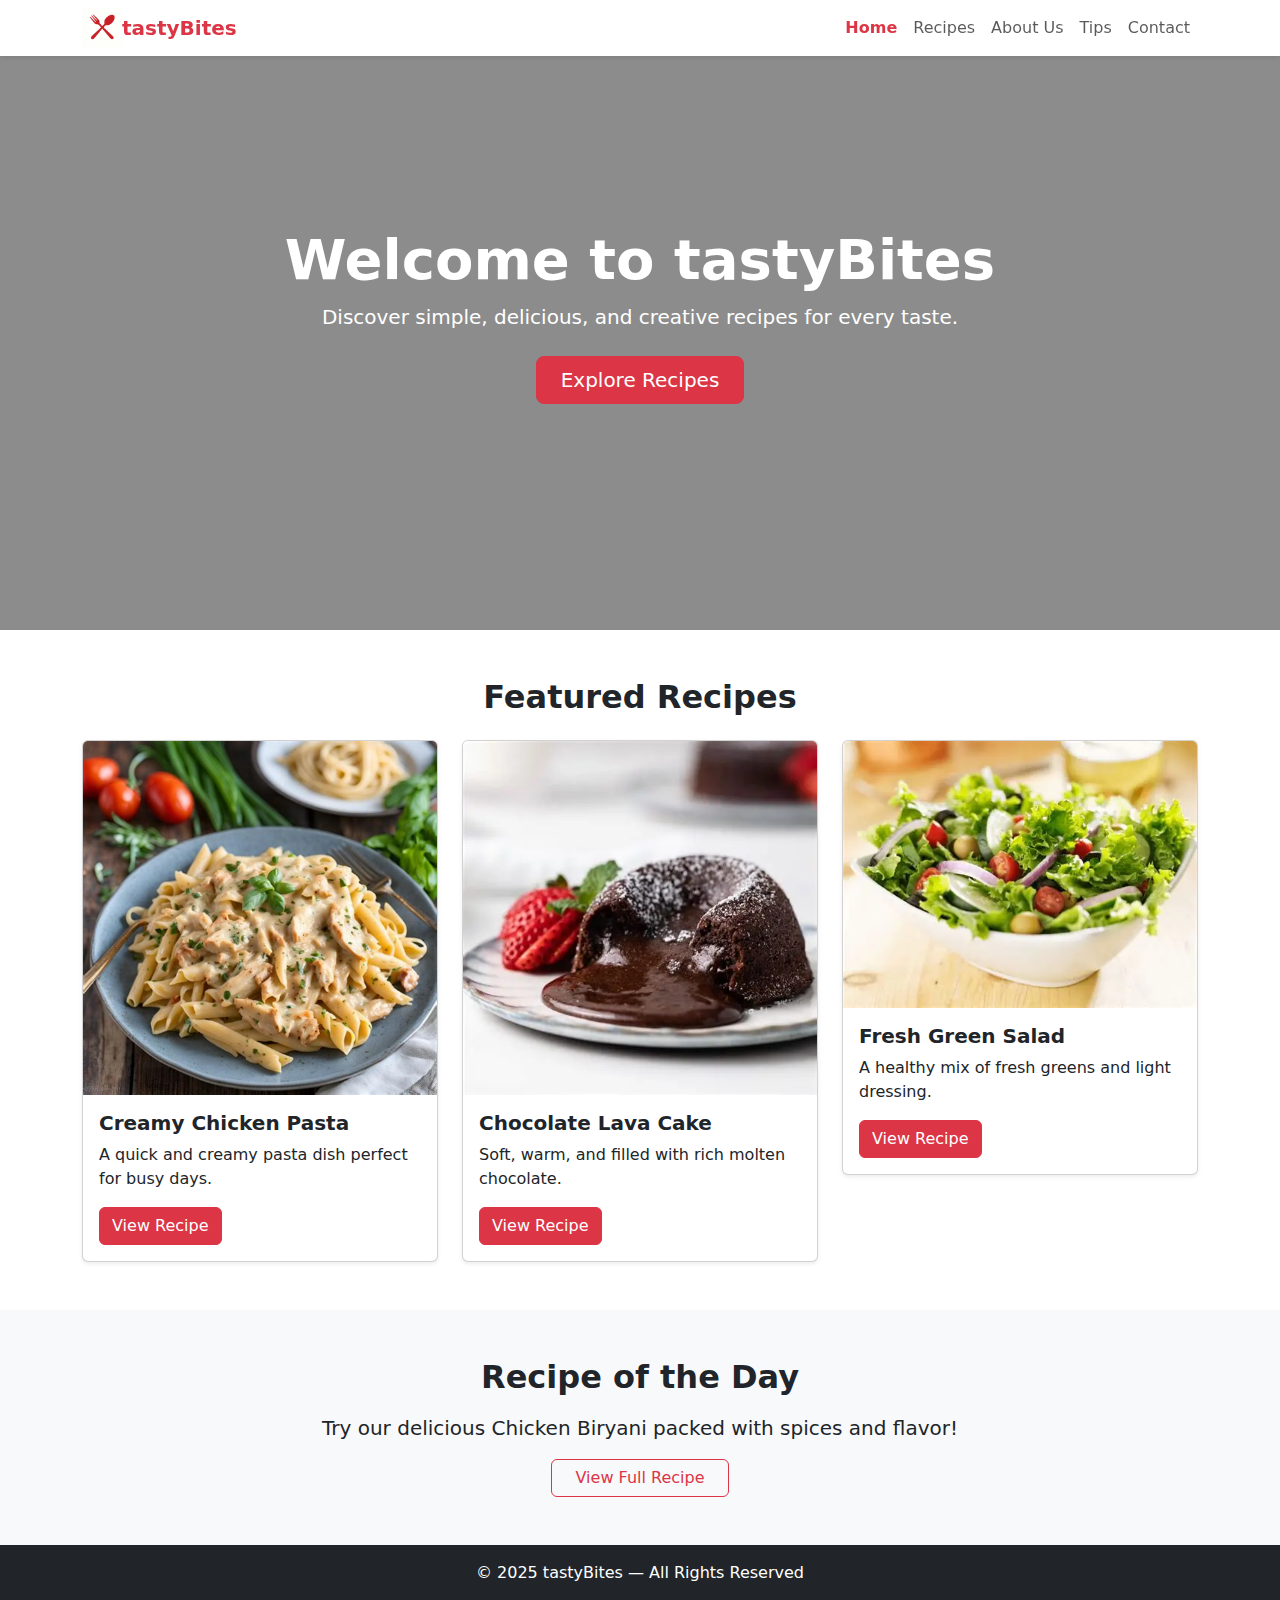
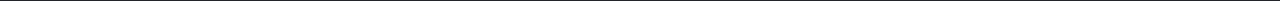
<file: TastyBites/index.html>
<!DOCTYPE html>
<html lang="en">
<head>
    <meta charset="UTF-8">
    <meta name="viewport" content="width=device-width, initial-scale=1.0">
    <title>tastyBites | Home</title>
    <link rel="icon" type="image/png" href="./assets/image/logo.png"/>

    <!-- Bootstrap CSS -->
    <link 
      href="https://cdn.jsdelivr.net/npm/bootstrap@5.3.2/dist/css/bootstrap.min.css" 
      rel="stylesheet">
       <link rel="stylesheet" href="./assets/css/style.css">

  
</head>
<body>

    <!-- Navbar -->
    <nav class="navbar navbar-expand-lg bg-white shadow-sm fixed-top">
        <div class="container">
             <a href="index.html" class="logo">
            <img src="./assets/image/logo.png" alt="Logo">
            <a class="navbar-brand fw-bold text-danger" href="#">tastyBites</a>
            <button class="navbar-toggler" type="button" data-bs-toggle="collapse" 
                data-bs-target="#navbarNav">
                <span class="navbar-toggler-icon"></span>
            </button>

            <div class="collapse navbar-collapse" id="navbarNav">
                <ul class="navbar-nav ms-auto">
                    <li class="nav-item"><a class="nav-link active fw-semibold text-danger" href="#">Home</a></li>
                    <li class="nav-item"><a class="nav-link" href="recipes.html">Recipes</a></li>
                    <li class="nav-item"><a class="nav-link" href="about.html">About Us</a></li>
                    <li class="nav-item"><a class="nav-link" href="tips.html">Tips</a></li>
                    <li class="nav-item"><a class="nav-link" href="contact.html">Contact</a></li>
                </ul>
            </div>
        </div>
    </nav>


    <!-- Hero Section -->
    <section class="hero">
        <div class="hero-content">
            <h1 class="display-4 fw-bold">Welcome to tastyBites</h1>
            <p class="lead mb-4">Discover simple, delicious, and creative recipes for every taste.</p>
            <a href="recipes.html" class="btn btn-danger btn-lg px-4">Explore Recipes</a>
        </div>
    </section>


    <!-- Featured Recipes Section -->
    <div class="container my-5">
        <h2 class="fw-bold mb-4 text-center">Featured Recipes</h2>

        <div class="row g-4">

            <!-- Card 1 -->
            <div class="col-md-4">
                <div class="card shadow-sm">
                    <img src="./assets/image/OIP.webp" 
                         class="card-img-top" alt="Pasta">
                    <div class="card-body">
                        <h5 class="card-title fw-bold">Creamy Chicken Pasta</h5>
                        <p class="card-text">A quick and creamy pasta dish perfect for busy days.</p>
                        <button class="btn btn-danger" onclick="showComingSoon()">View Recipe</button>
                    </div>
                </div>
            </div>

            <!-- Card 2 -->
            <div class="col-md-4">
                <div class="card shadow-sm">
                    <img src="./assets/image/ChocoLava"
                         class="card-img-top" alt="Chocolate Cake">
                    <div class="card-body">
                        <h5 class="card-title fw-bold">Chocolate Lava Cake</h5>
                        <p class="card-text">Soft, warm, and filled with rich molten chocolate.</p>
                        <button class="btn btn-danger" onclick="showComingSoon()">View Recipe</button>
                    </div>
                </div>
            </div>

            <!-- Card 3 -->
            <div class="col-md-4">
                <div class="card shadow-sm">
                    <img src="./assets/image/salad.webp"
                         class="card-img-top" alt="Salad">
                    <div class="card-body">
                        <h5 class="card-title fw-bold">Fresh Green Salad</h5>
                        <p class="card-text">A healthy mix of fresh greens and light dressing.</p>
                        <button class="btn btn-danger" onclick="showComingSoon()">View Recipe</button>
                    </div>
                </div>
            </div>

        </div>
    </div>


    <!-- Recipe of the Day -->
    <section class="bg-light py-5">
        <div class="container text-center">
            <h2 class="fw-bold mb-3">Recipe of the Day</h2>
            <p class="lead">Try our delicious Chicken Biryani packed with spices and flavor!</p>
            <button class="btn btn-outline-danger px-4" onclick="showComingSoon()">View Full Recipe</button>
        </div>
    </section>

    <!-- Coming Soon Modal -->
    <div id="comingSoonModal" class="coming-soon-modal">
        <div class="modal-content-box">
            <span class="close-modal" onclick="closeComingSoon()">&times;</span>
            <div class="coming-icon">⏳</div>
            <h2>Coming Soon!</h2>
            <p>This recipe is being prepared with love</p>
            <p style="font-size: 1rem; margin-top: 15px; opacity: 0.85;">Stay tuned for delicious updates!</p>
            <button class="modal-btn" onclick="closeComingSoon()">Got It!</button>
        </div>
    </div>

    <!-- Footer -->
    <footer class="bg-dark text-white py-3 text-center">
        <p class="mb-0">© 2025 tastyBites — All Rights Reserved</p>
    </footer>


    <!-- Bootstrap JS -->
    <script 
      src="https://cdn.jsdelivr.net/npm/bootstrap@5.3.2/dist/js/bootstrap.bundle.min.js">
    </script>

    <script>
        function showComingSoon() {
            document.getElementById('comingSoonModal').style.display = 'block';
        }
        
        function closeComingSoon() {
            document.getElementById('comingSoonModal').style.display = 'none';
        }

        // Close modal when clicking outside the box
        window.onclick = function(event) {
            const modal = document.getElementById('comingSoonModal');
            if (event.target == modal) {
                modal.style.display = 'none';
            }
        }
    </script>

</body>
</html>
</file>
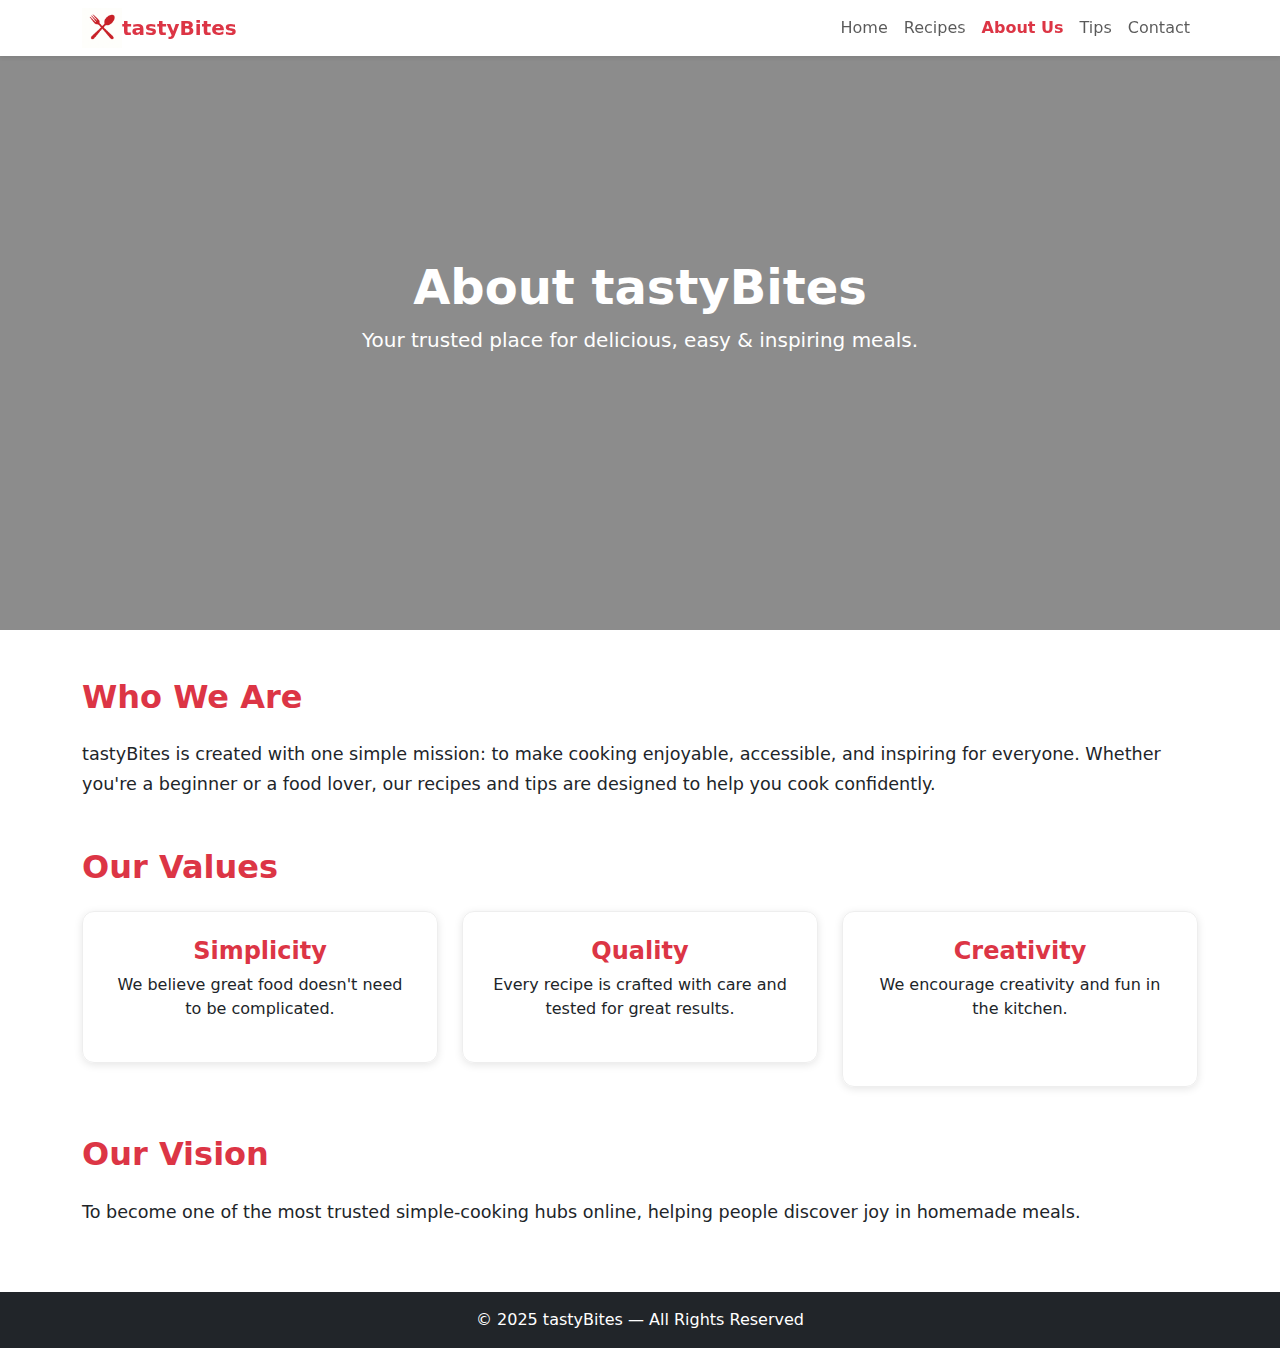
<file: TastyBites/about.html>
<!DOCTYPE html>
<html lang="en">
<head>
    <meta charset="UTF-8">
    <meta name="viewport" content="width=device-width, initial-scale=1.0">
    <title>About Us - tastyBites</title>
    <link rel="icon" type="image/png" href="./assets/image/logo.png"/>
    <link rel="stylesheet" href="./assets/css/style.css">
    <link href="https://cdn.jsdelivr.net/npm/bootstrap@5.3.2/dist/css/bootstrap.min.css" rel="stylesheet">
   
</head>
<body>

    <!-- Navbar -->
    <nav class="navbar navbar-expand-lg bg-white shadow-sm fixed-top">
        <div class="container">
            <a href="index.html" class="logo">
            <img src="./assets/image/logo.png" alt="Logo">
            <a class="navbar-brand fw-bold text-danger" href="index.html">tastyBites</a>
            <button class="navbar-toggler" type="button" data-bs-toggle="collapse" 
                data-bs-target="#navbarNav">
                <span class="navbar-toggler-icon"></span>
            </button>

            <div class="collapse navbar-collapse" id="navbarNav">
                <ul class="navbar-nav ms-auto">
                    <li class="nav-item"><a class="nav-link" href="index.html">Home</a></li>
                    <li class="nav-item"><a class="nav-link" href="recipes.html">Recipes</a></li>
                    <li class="nav-item"><a class="nav-link active fw-semibold text-danger">About Us</a></li>
                    <li class="nav-item"><a class="nav-link" href="tips.html">Tips</a></li>
                    <li class="nav-item"><a class="nav-link" href="contact.html">Contact</a></li>
                </ul>
            </div>
        </div>
    </nav>

    <!-- Hero Section -->
    <section class="hero">
        <div class="hero-content">
            <h1 class="display-5 fw-bold">About tastyBites</h1>
            <p class="lead">Your trusted place for delicious, easy & inspiring meals.</p>
        </div>
    </section>

 


    <!-- About Section -->
    <section class="py-5">
        <div class="container">
            <h2 class="section-title mb-4">Who We Are</h2>
            <p class="mb-4" style="font-size: 1.1rem; line-height:1.7;">
                tastyBites is created with one simple mission: to make cooking enjoyable, accessible, and inspiring for everyone.
                Whether you're a beginner or a food lover, our recipes and tips are designed to help you cook confidently.
            </p>

            <h2 class="section-title mb-4 mt-5">Our Values</h2>
            <div class="row g-4">
                <div class="col-md-4">
                    <div class="icon-box">
                        <h4 class="fw-bold">Simplicity</h4>
                        <p>We believe great food doesn't need to be complicated.</p>
                    </div>
                </div>
                <div class="col-md-4">
                    <div class="icon-box">
                        <h4 class="fw-bold">Quality</h4>
                        <p>Every recipe is crafted with care and tested for great results.</p>
                    </div>
                </div>
                <div class="col-md-4">
                    <div class="icon-box">
                        <h4 class="fw-bold">Creativity</h4>
                        <p>We encourage creativity and fun in the kitchen.</p>
                        <p></p>
                        <br>
                    </div>
                </div>
            </div>

            <h2 class="section-title mb-4 mt-5">Our Vision</h2>
            <p style="font-size: 1.1rem; line-height:1.7;">
                To become one of the most trusted simple-cooking hubs online, helping people discover joy in homemade meals.
            </p>
        </div>
    </section>

    <!-- Footer -->
    <footer class="bg-dark text-white py-3 text-center">
        <p class="mb-0">© 2025 tastyBites — All Rights Reserved</p>
    </footer>

    <script src="https://cdn.jsdelivr.net/npm/bootstrap@5.3.2/dist/js/bootstrap.bundle.min.js"></script>
</body>
</html>
</file>
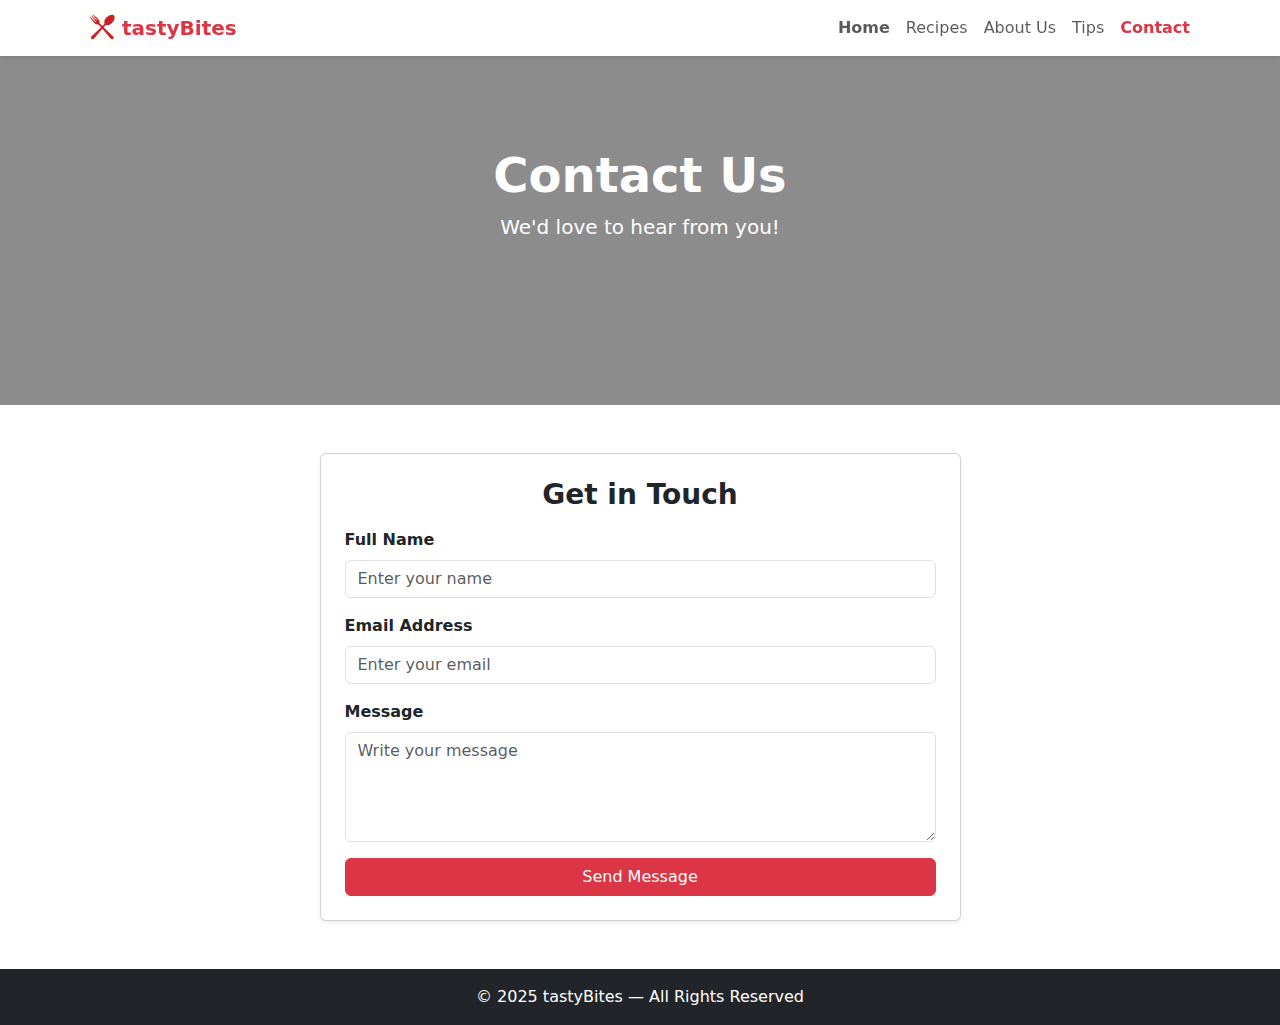
<file: TastyBites/contact.html>
<!DOCTYPE html>
<html lang="en">
<head>
    <meta charset="UTF-8">
    <meta name="viewport" content="width=device-width, initial-scale=1.0">
    <title>tastyBites | Contact</title>
    <link rel="icon" type="image/png" href="./assets/image/logo.png"/>


    <!-- Bootstrap CSS -->
    <link 
      href="https://cdn.jsdelivr.net/npm/bootstrap@5.3.2/dist/css/bootstrap.min.css" 
      rel="stylesheet">
       <link rel="stylesheet" href="./assets/css/style.css">

   
</head>
<body>

    <!-- Navbar-->
    <nav class="navbar navbar-expand-lg bg-white shadow-sm fixed-top">
        <div class="container">
            <a href="index.html" class="logo">
            <img src="./assets/image/logo.png" alt="Logo">
            <a class="navbar-brand fw-bold text-danger" href="index.html">tastyBites</a>
            <button class="navbar-toggler" type="button" data-bs-toggle="collapse" 
                data-bs-target="#navbarNav">
                <span class="navbar-toggler-icon"></span>
            </button>

            <div class="collapse navbar-collapse" id="navbarNav">
                <ul class="navbar-nav ms-auto">
                    <li class="nav-item"><a class="nav-link fw-semibold" href="index.html">Home</a></li>
                    <li class="nav-item"><a class="nav-link" href="recipes.html">Recipes</a></li>
                    <li class="nav-item"><a class="nav-link" href="about.html">About Us</a></li>
                    <li class="nav-item"><a class="nav-link" href="tips.html">Tips</a></li>
                    <li class="nav-item"><a class="nav-link active text-danger fw-bold" href="#">Contact</a></li>
                </ul>
            </div>
        </div>
    </nav>


    <!-- Header -->
    <section class="contact-header">
        <div class="contact-content">
            <h1 class="display-5 fw-bold">Contact Us</h1>
            <p class="lead">We'd love to hear from you!</p>
        </div>
    </section>


    <!-- Contact Form -->
    <div class="container my-5">
        <div class="row justify-content-center">
            <div class="col-md-7">
                <div class="card shadow-sm">
                    <div class="card-body p-4">

                        <h3 class="fw-bold mb-3 text-center">Get in Touch</h3>

                        <form>
                            <div class="mb-3">
                                <label class="form-label fw-semibold">Full Name</label>
                                <input type="text" class="form-control" placeholder="Enter your name">
                            </div>

                            <div class="mb-3">
                                <label class="form-label fw-semibold">Email Address</label>
                                <input type="email" class="form-control" placeholder="Enter your email">
                            </div>

                            <div class="mb-3">
                                <label class="form-label fw-semibold">Message</label>
                                <textarea class="form-control" rows="4" placeholder="Write your message"></textarea>
                            </div>

                            <button class="btn btn-danger w-100">Send Message</button>
                        </form>

                    </div>
                </div>
            </div>
        </div>
    </div>


    <!-- Footer-->
    <footer class="bg-dark text-white py-3 text-center">
        <p class="mb-0">© 2025 tastyBites — All Rights Reserved</p>
    </footer>

    <!-- Bootstrap JS -->
    <script 
      src="https://cdn.jsdelivr.net/npm/bootstrap@5.3.2/dist/js/bootstrap.bundle.min.js">
    </script>
</body>
</html>
</file>
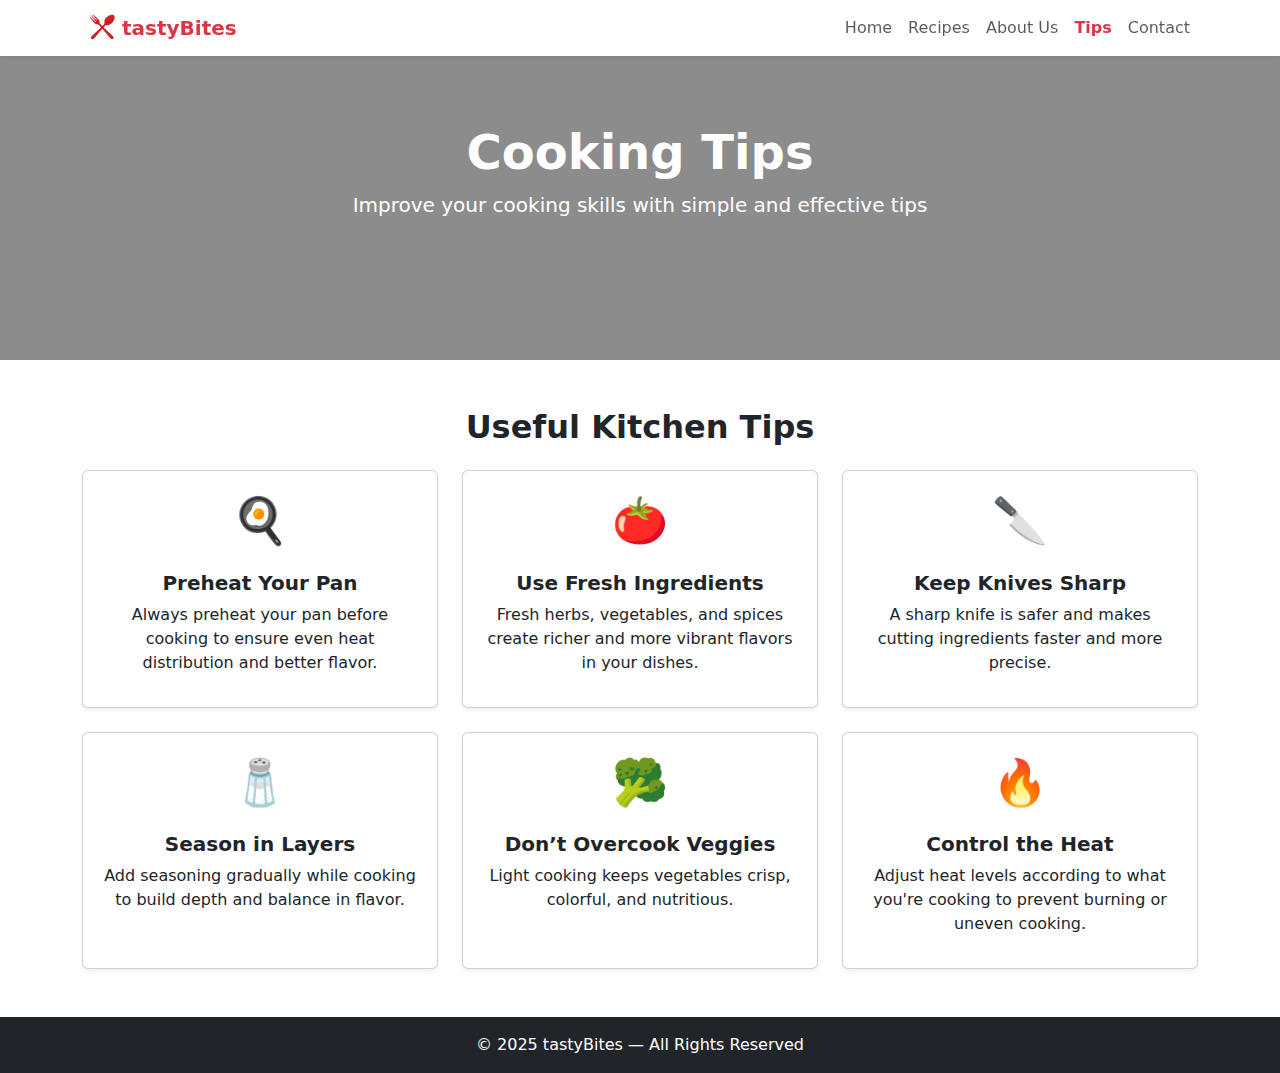
<file: TastyBites/tips.html>
<!DOCTYPE html>
<html lang="en">
<head>
    <meta charset="UTF-8">
    <meta name="viewport" content="width=device-width, initial-scale=1.0">
    <title>tastyBites | Tips</title>
    <link rel="icon" type="image/png" href="./assets/image/logo.png"/>

    <link 
      href="https://cdn.jsdelivr.net/npm/bootstrap@5.3.2/dist/css/bootstrap.min.css" 
      rel="stylesheet">

      <link rel="stylesheet" href="./assets/css/style.css">

</head>
<body>

    <!-- Navbar-->
    <nav class="navbar navbar-expand-lg bg-white shadow-sm fixed-top">
        <div class="container">
            <a href="index.html" class="logo">
            <img src="./assets/image/logo.png" alt="Logo">
            <a class="navbar-brand fw-bold text-danger" href="index.html">tastyBites</a>
            <button class="navbar-toggler" type="button" data-bs-toggle="collapse" 
                data-bs-target="#navbarNav">
                <span class="navbar-toggler-icon"></span>
            </button>

            <div class="collapse navbar-collapse" id="navbarNav">
                <ul class="navbar-nav ms-auto">
                    <li class="nav-item"><a class="nav-link" href="index.html">Home</a></li>
                    <li class="nav-item"><a class="nav-link" href="recipes.html">Recipes</a></li>
                    <li class="nav-item"><a class="nav-link" href="about.html">About Us</a></li>
                    <li class="nav-item"><a class="nav-link active fw-semibold text-danger" href="tips.html">Tips</a></li>
                    <li class="nav-item"><a class="nav-link" href="contact.html">Contact</a></li>
                </ul>
            </div>
        </div>
    </nav>


    <!-- Header -->
    <section class="tips-header">
        <div class="tips-header-content">
            <h1 class="fw-bold display-5">Cooking Tips</h1>
            <p class="lead">Improve your cooking skills with simple and effective tips</p>
        </div>
    </section>


    <!-- Tips Section -->
    <div class="container my-5">
        <h2 class="fw-bold text-center mb-4">Useful Kitchen Tips</h2>

        <div class="row g-4">

            <!-- Tip 1 -->
            <div class="col-md-4">
                <div class="card shadow-sm h-100 p-3">
                    <div class="text-center mb-3">
                        <span class="tip-icon">🍳</span>
                    </div>
                    <h5 class="fw-bold text-center">Preheat Your Pan</h5>
                    <p class="text-center">
                        Always preheat your pan before cooking to ensure even heat 
                        distribution and better flavor.
                    </p>
                </div>
            </div>

            <!-- Tip 2 -->
            <div class="col-md-4">
                <div class="card shadow-sm h-100 p-3">
                    <div class="text-center mb-3">
                        <span class="tip-icon">🍅</span>
                    </div>
                    <h5 class="fw-bold text-center">Use Fresh Ingredients</h5>
                    <p class="text-center">
                        Fresh herbs, vegetables, and spices create richer and more 
                        vibrant flavors in your dishes.
                    </p>
                </div>
            </div>

            <!-- Tip 3 -->
            <div class="col-md-4">
                <div class="card shadow-sm h-100 p-3">
                    <div class="text-center mb-3">
                        <span class="tip-icon">🔪</span>
                    </div>
                    <h5 class="fw-bold text-center">Keep Knives Sharp</h5>
                    <p class="text-center">
                        A sharp knife is safer and makes cutting ingredients faster and more precise.
                    </p>
                </div>
            </div>

            <!-- Tip 4 -->
            <div class="col-md-4">
                <div class="card shadow-sm h-100 p-3">
                    <div class="text-center mb-3">
                        <span class="tip-icon">🧂</span>
                    </div>
                    <h5 class="fw-bold text-center">Season in Layers</h5>
                    <p class="text-center">
                        Add seasoning gradually while cooking to build depth and balance in flavor.
                    </p>
                </div>
            </div>

            <!-- Tip 5 -->
            <div class="col-md-4">
                <div class="card shadow-sm h-100 p-3">
                    <div class="text-center mb-3">
                        <span class="tip-icon">🥦</span>
                    </div>
                    <h5 class="fw-bold text-center">Don’t Overcook Veggies</h5>
                    <p class="text-center">
                        Light cooking keeps vegetables crisp, colorful, and nutritious.
                    </p>
                </div>
            </div>

            <!-- Tip 6 -->
            <div class="col-md-4">
                <div class="card shadow-sm h-100 p-3">
                    <div class="text-center mb-3">
                        <span class="tip-icon">🔥</span>
                    </div>
                    <h5 class="fw-bold text-center">Control the Heat</h5>
                    <p class="text-center">
                        Adjust heat levels according to what you're cooking to prevent burning 
                        or uneven cooking.
                    </p>
                </div>
            </div>

        </div>
    </div>


    <!-- Footer -->
    <footer class="bg-dark text-white py-3 text-center">
        <p class="mb-0">© 2025 tastyBites — All Rights Reserved</p>
    </footer>


    <script 
      src="https://cdn.jsdelivr.net/npm/bootstrap@5.3.2/dist/js/bootstrap.bundle.min.js">
    </script>

</body>
</html>
</file>
<file: TastyBites/assets/css/style.css>
.navbar .container {
    display: flex;
    align-items: center;
    justify-content: space-between;
}

 /* Header Image */
        .contact-header {
            background: url('https://images.unsplash.com/photo-1504674900247-0877df9cc836') center/cover no-repeat;
            height: 45vh;
            display: flex;
            align-items: center;
            justify-content: center;
            text-align: center;
            color: white;
            position: relative;
        }
        .contact-header::after {
            content: "";
            position: absolute;
            top: 0; left: 0;
            width: 100%; height: 100%;
            background: rgba(0,0,0,0.45);
        }
        .contact-content {
            position: relative;
            z-index: 2;
        }


         /* Hero Section */
        .hero {
            background: url('https://images.unsplash.com/photo-1504674900247-0877df9cc836') center/cover no-repeat;
            height: 70vh;
            display: flex;
            align-items: center;
            justify-content: center;
            text-align: center;
            color: white;
            position: relative;
        }
        .hero::after {
            content: "";
            position: absolute;
            top: 0; left: 0;
            width: 100%; height: 100%;
            background: rgba(0,0,0,0.45);
        }
        .hero-content {
            position: relative;
            z-index: 2;
        }

        .navbar .logo img {
    height: 40px;   
    width: auto;
    display: block;
}
.recipes-header {
            background: url('https://images.unsplash.com/photo-1504674900247-0877df9cc836') center/cover no-repeat;
            height: 40vh;
            display: flex;
            align-items: center;
            justify-content: center;
            color: white;
            position: relative;
            text-align: center;
        }
        .recipes-header::after {
            content:"";
            position:absolute;
            inset:0;
            background: rgba(0,0,0,0.45);
        }
        .recipes-header-content{
            position: relative;
            z-index: 2;
        }
        .recipe-card-img{
            height: 230px;
            object-fit: cover;
        }



         /*Tips  Header */
        .tips-header {
            background: url('https://images.unsplash.com/photo-1504674900247-0877df9cc836') center/cover no-repeat;
            height: 40vh;
            display: flex;
            align-items: center;
            justify-content: center;
            position: relative;
            color: white;
            text-align: center;
        }
        .tips-header::after {
            content:"";
            position:absolute;
            inset:0;
            background: rgba(0,0,0,0.45);
        }
        .tips-header-content {
            position: relative;
            z-index: 2;
        }

        .tip-icon {
            font-size: 45px;
            color: #dc3545; 
        }


 /*About us Section */

       .section-title {
            color: #dc3545;
            font-weight: 700;
        }
        .icon-box {
            text-align: center;
            padding: 25px;
            border-radius: 12px;
            border: 1px solid #eee;
            transition: 0.3s;
            box-shadow: 0 2px 8px rgba(0,0,0,0.1);
        }
        .icon-box:hover {
            transform: translateY(-5px);
            box-shadow: 0 4px 12px rgba(0,0,0,0.15);
        }
        .icon-box h4 {
            color: #dc3545;
        }


        /* Coming Soon Modal */
       /* Modal Styles */
        .coming-soon-modal {
            display: none;
            position: fixed;
            z-index: 9999;
            left: 0;
            top: 0;
            width: 100%;
            height: 100%;
            background-color: rgba(0, 0, 0, 0.6);
            animation: fadeIn 0.3s ease-in;
        }
        @keyframes fadeIn {
            from { opacity: 0; }
            to { opacity: 1; }
        }
        .modal-content-box {
            background: linear-gradient(135deg, #dc3545 0%, #ff6b6b 100%);
            position: absolute;
            top: 50%;
            left: 50%;
            transform: translate(-50%, -50%) scale(0.8);
            padding: 50px 40px;
            border-radius: 20px;
            text-align: center;
            color: white;
            box-shadow: 0 15px 50px rgba(0, 0, 0, 0.3);
            animation: slideUp 0.4s ease-out forwards;
            max-width: 450px;
            width: 90%;
        }
        @keyframes slideUp {
            to {
                transform: translate(-50%, -50%) scale(1);
            }
        }
        .modal-content-box h2 {
            font-size: 3rem;
            font-weight: 700;
            margin-bottom: 15px;
            text-shadow: 2px 2px 4px rgba(0, 0, 0, 0.2);
        }
        .modal-content-box p {
            font-size: 1.2rem;
            margin-bottom: 10px;
            opacity: 0.95;
        }
        .modal-content-box .coming-icon {
            font-size: 5rem;
            margin-bottom: 20px;
            animation: bounce 2s infinite;
        }
        @keyframes bounce {
            0%, 100% { transform: translateY(0); }
            50% { transform: translateY(-20px); }
        }
        .close-modal {
            position: absolute;
            top: 15px;
            right: 20px;
            font-size: 2rem;
            cursor: pointer;
            color: white;
            transition: 0.3s;
        }
        .close-modal:hover {
            transform: rotate(90deg);
        }
        .modal-btn {
            background-color: white;
            color: #dc3545;
            padding: 12px 30px;
            border: none;
            border-radius: 50px;
            font-weight: 600;
            cursor: pointer;
            transition: 0.3s;
            margin-top: 20px;
        }
        .modal-btn:hover {
            background-color: #f0f0f0;
            transform: scale(1.05);
        }
</file>
